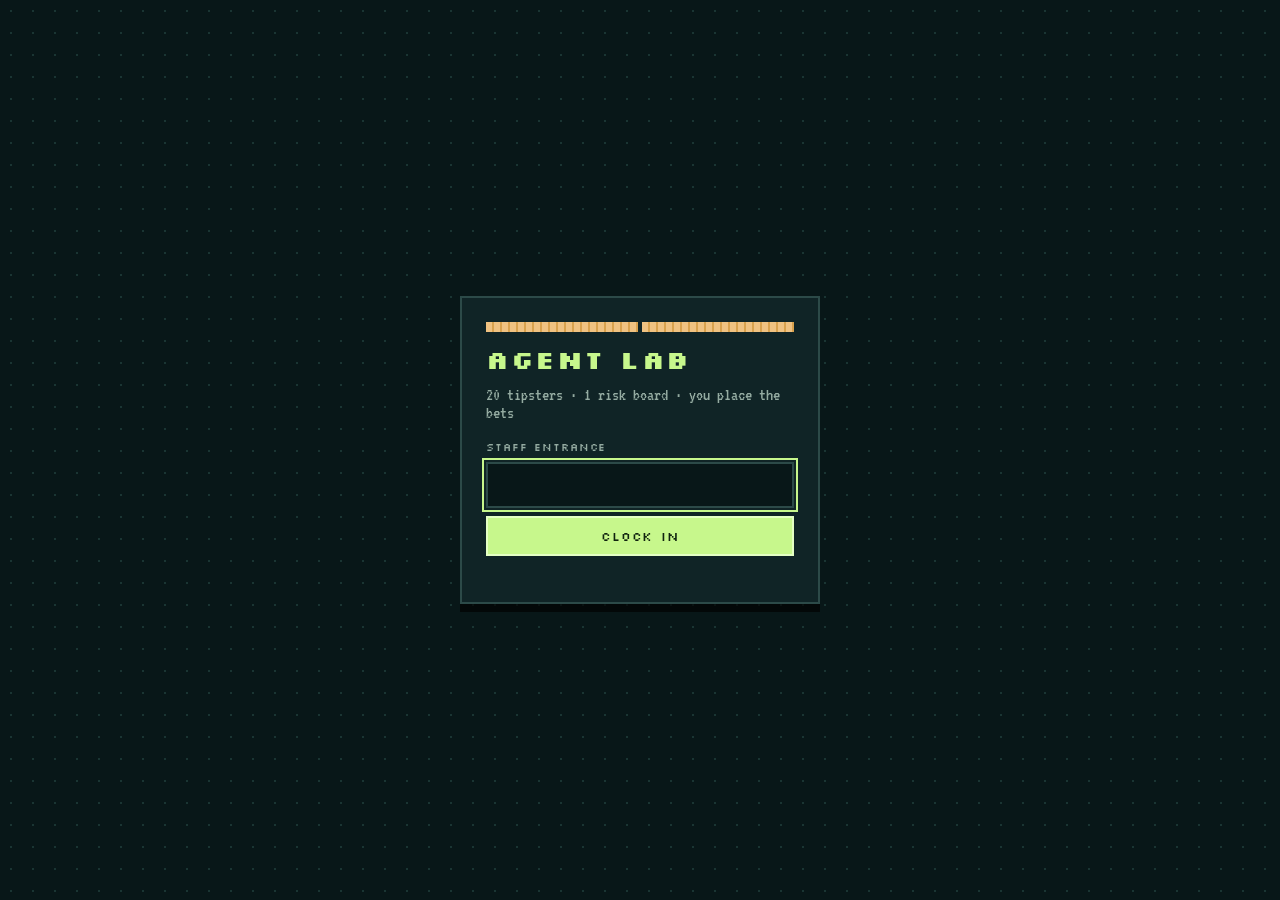
<file: web/login.html>
<!doctype html>
<html lang="en">
<head>
<meta charset="utf-8">
<meta name="viewport" content="width=device-width, initial-scale=1, viewport-fit=cover">
<meta name="theme-color" content="#081718">
<title>Agent Lab · Sign in</title>
<link rel="icon" href="favicon.svg" type="image/svg+xml">
<link rel="manifest" href="manifest.webmanifest">
<link rel="apple-touch-icon" href="apple-touch-icon.png">
<meta name="mobile-web-app-capable" content="yes">
<meta name="apple-mobile-web-app-capable" content="yes">
<meta name="apple-mobile-web-app-title" content="Agent Lab">
<meta name="apple-mobile-web-app-status-bar-style" content="black-translucent">
<link rel="preconnect" href="https://fonts.googleapis.com">
<link rel="preconnect" href="https://fonts.gstatic.com" crossorigin>
<link href="https://fonts.googleapis.com/css2?family=Silkscreen:wght@400;700&family=VT323&family=IBM+Plex+Mono:wght@400;500&display=swap" rel="stylesheet">
<link rel="stylesheet" href="login.css">
</head>
<body>
<main>
  <div class="door" aria-hidden="true"><i></i><i></i></div>
  <h1>AGENT LAB</h1>
  <p class="sub">20 tipsters · 1 risk board · you place the bets</p>
  <form method="post" action="login">
    <label for="password">STAFF ENTRANCE</label>
    <input id="password" name="password" type="password" autocomplete="current-password" autofocus required>
    <button type="submit">CLOCK IN</button>
    <p class="err" id="err"></p>
  </form>
</main>
<script src="login.js"></script>
</body>
</html>
</file>
<file: web/login.css>
:root{--bg:#081718;--surface:#102426;--line:#2c4a48;--ink:#e4ede5;--quiet:#94aba1;--lime:#c7f78c;--loss:#ff8e80;color-scheme:dark}
*{box-sizing:border-box}
html,body{margin:0;background:var(--bg);color:var(--ink);min-height:100%}
body{font:13px/1.5 "IBM Plex Mono",ui-monospace,Consolas,monospace;background-image:radial-gradient(#1a3533 1px,transparent 1px);background-size:22px 22px;display:grid;place-items:center;min-height:100vh;padding:16px}
main{width:min(100%,360px);border:2px solid var(--line);background:var(--surface);padding:24px;display:grid;gap:10px;box-shadow:0 8px 0 #000a}
h1{font:700 26px "Silkscreen",monospace;letter-spacing:.06em;margin:0;color:var(--lime)}
.sub{font:18px "VT323",monospace;color:var(--quiet);margin:0 0 8px}
form{display:grid;gap:8px}
label{font:11px "Silkscreen",monospace;letter-spacing:.08em;color:var(--quiet)}
input{background:var(--bg);border:2px solid var(--line);color:var(--ink);padding:10px;font:22px "VT323",monospace;width:100%}
input:focus-visible,button:focus-visible{outline:2px solid var(--lime);outline-offset:2px}
button{font:13px "Silkscreen",monospace;letter-spacing:.06em;padding:10px;background:var(--lime);color:#10230f;border:2px solid #e4ffc4;cursor:pointer}
.err{color:var(--loss);min-height:1.2em;margin:0;font-size:12px}
.door{display:flex;gap:4px;height:10px}
.door i{flex:1;background:repeating-linear-gradient(90deg,#f0c281 0 6px,#d9a24e 6px 8px)}
</file>
